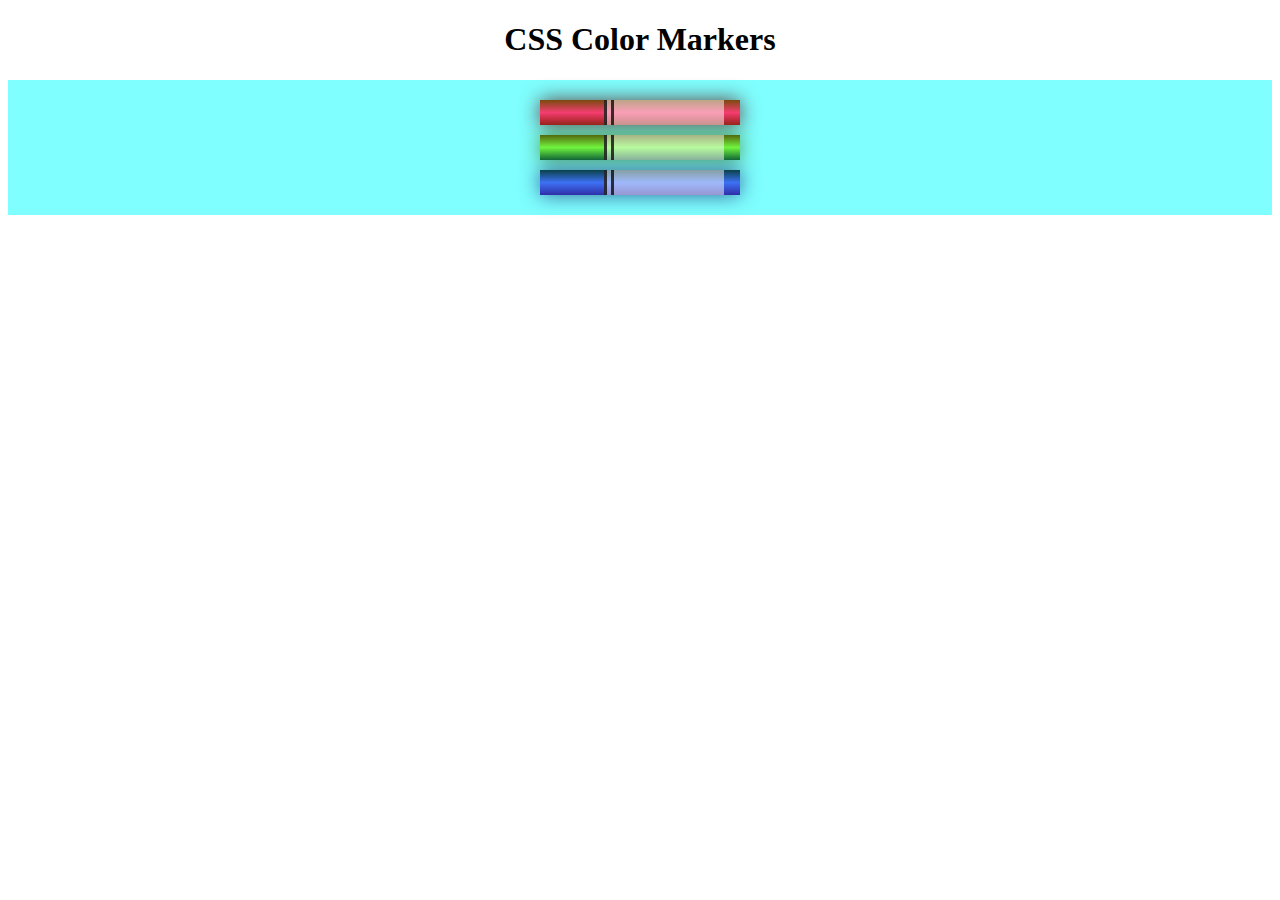
<file: 1.3. - CSS Colors - ColoredMarkers/index.html>
<!DOCTYPE html>
<html lang="en">

<head>
    <meta charset="utf-8" />
    <meta name="viewport" content="width=device-width, initial-scale=1.0" />
    <title>Colored Markers</title>
    <link rel="stylesheet" href="styles.css" />
</head>

<body>
    <h1>CSS Color Markers</h1>
    <div class="container">
        <div class="marker red">
            <div class="cap"></div>
            <div class="sleeve"></div>
        </div>
        <div class="marker green">
            <div class="cap"></div>
            <div class="sleeve"></div>
        </div>
        <div class="marker blue">
            <div class="cap"></div>
            <div class="sleeve"></div>
        </div>
    </div>
</body>

</html>
</file>
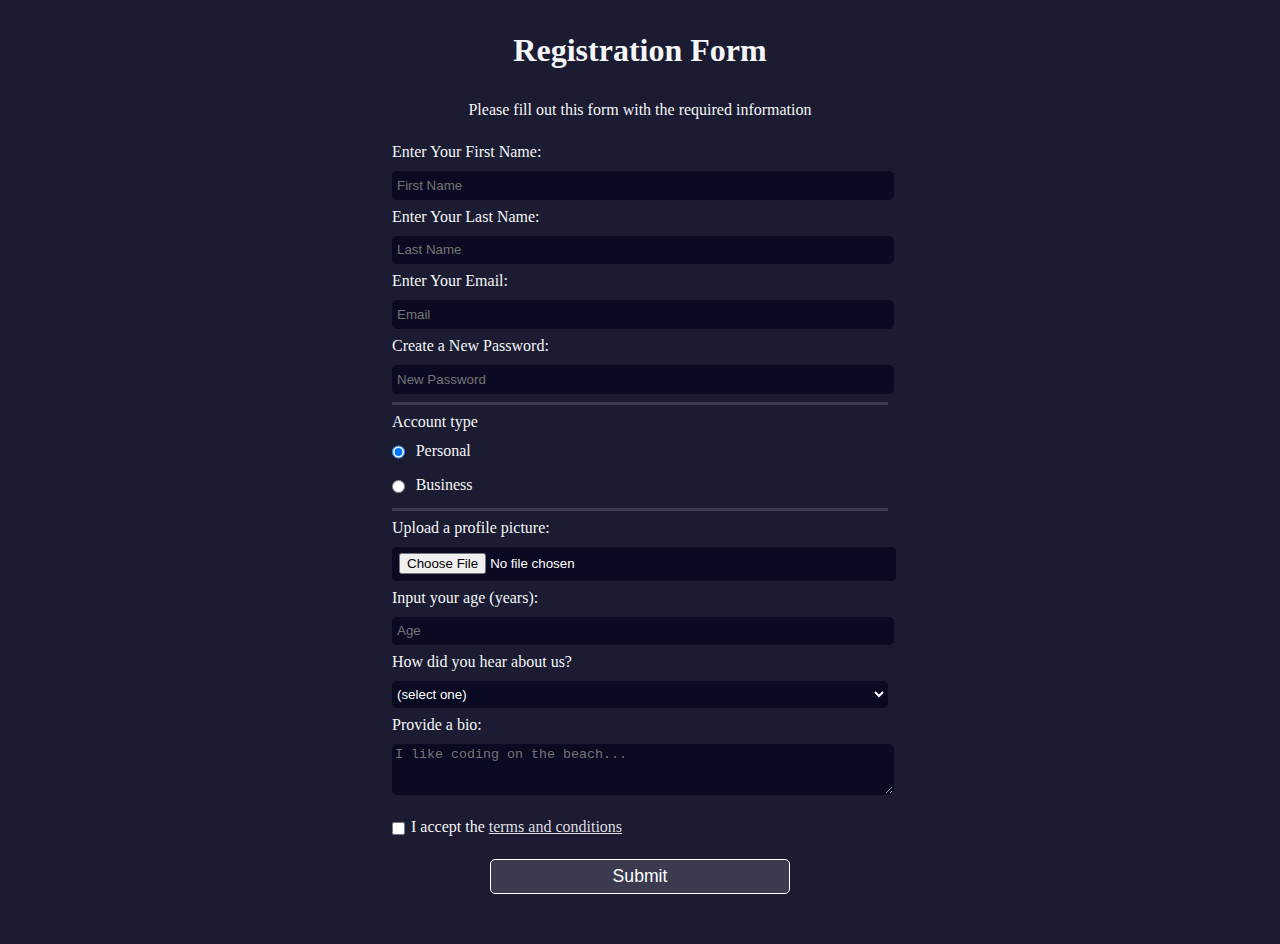
<file: 1.4. - HTML Forms - Registration Form/index.html>
<!DOCTYPE html>
<html lang="en">
  <head>
    <meta charset="UTF-8">
    <title>Registration Form</title>
    <link rel="stylesheet" href="styles.css" />
  </head>
  <body>
    <h1>Registration Form</h1>
    <p>Please fill out this form with the required information</p>
    <form method="post" action='https://register-demo.freecodecamp.org'>
      <fieldset>
        <label for="first-name">Enter Your First Name: <input id="first-name" name="first-name" type="text" placeholder="First Name" required/></label>
        <label for="last-name">Enter Your Last Name: <input id="last-name" name="last-name" type="text" placeholder="Last Name" required /></label>
        <label for="email">Enter Your Email: <input id="email" name="email" type="email" placeholder="Email" required /></label>
        <label for="new-password">Create a New Password: <input id="new-password" name="new-password" type="password" pattern="[a-z0-5]{8,}" placeholder="New Password" required /></label>
      </fieldset>
      <fieldset>
        <label>Account type
            <label for="personal-account"><input id="personal-account" type="radio" name="account-type" class="inline" checked /> Personal</label>
            <label for="business-account"><input id="business-account" type="radio" name="account-type" class="inline" /> Business</label>
        </label>
      </fieldset>
      <fieldset>
        <label for="profile-picture">Upload a profile picture: <input id="profile-picture" type="file" name="file" /></label>
        <label for="age">Input your age (years): <input id="age" type="number" name="age" min="13" max="120" placeholder="Age"/></label>
        <label for="referrer">How did you hear about us?
          <select id="referrer" name="referrer">
            <option value="">(select one)</option>
            <option value="1">freeCodeCamp News</option>
            <option value="2">freeCodeCamp YouTube Channel</option>
            <option value="3">freeCodeCamp Forum</option>
            <option value="4">Other</option>
          </select>
        </label>
        <label for="bio">Provide a bio:
          <textarea id="bio" rows="3" cols="30" placeholder="I like coding on the beach..." name="bio"></textarea>
        </label>
      </fieldset>
      <label for="terms-and-conditions">
        <input id="terms-and-conditions" class="inline" type="checkbox" name="terms-and-conditions" required/> I accept the <a href="https://www.freecodecamp.org/news/terms-of-service/">terms and conditions</a>
      </label>
      <input type="submit" value="Submit" />
    </form>
  </body>
</html>
</file>
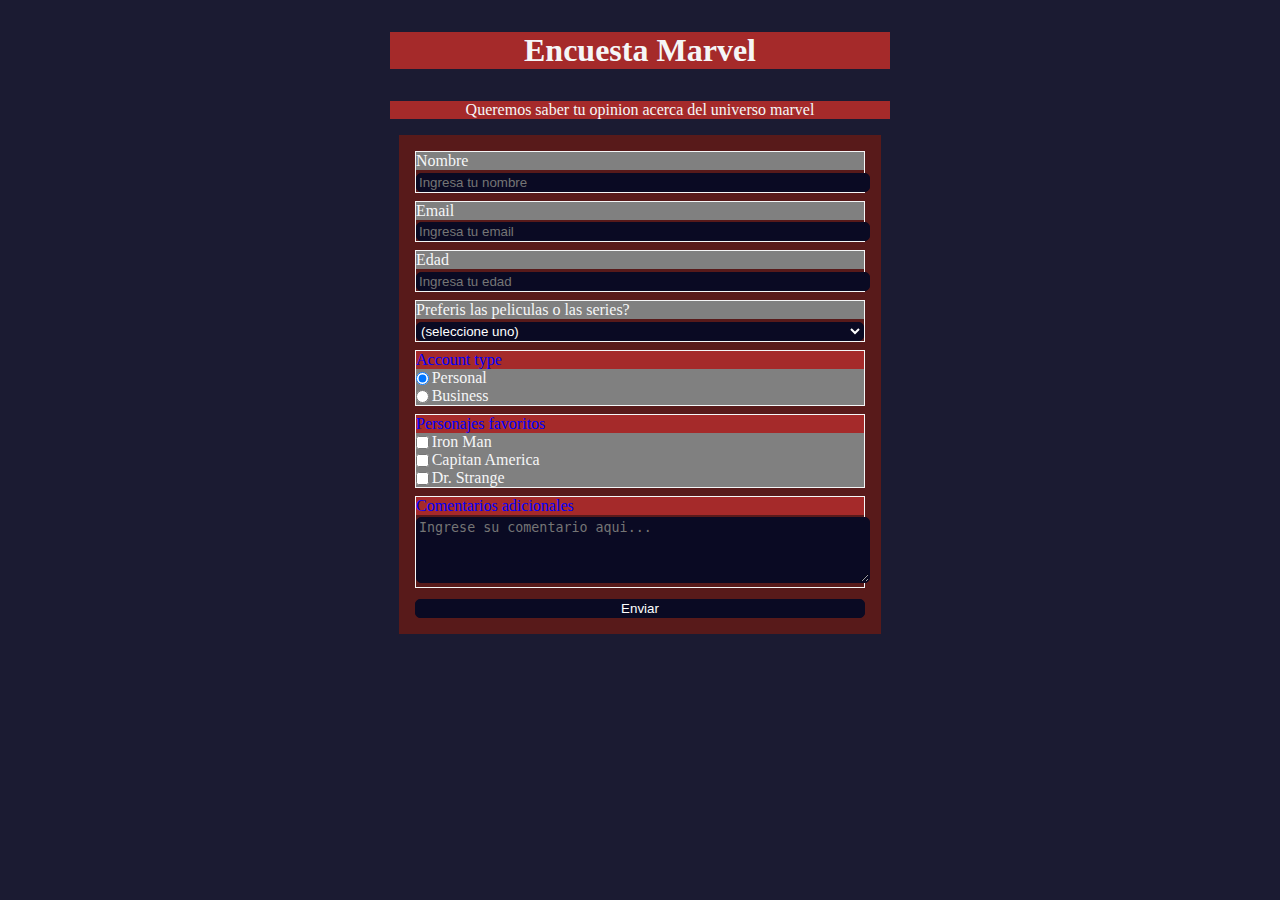
<file: 1.5. - Project - Survey Form/index.html>
<!DOCTYPE html>
<html lang="en">

<head>
</head>
<meta charset="UTF-8">
<title>Encuesta Marvel</title>
<link rel="stylesheet" href="styles.css" />

<body>
  <h1 id="title">Encuesta Marvel</h1>
  <p id="description">Queremos saber tu opinion acerca del universo marvel</p>
  <form id="survey-form">
    <div class="form-section">
      <label for="name" id="name-label">Nombre</label>
      <input 
        id="name" 
        type="text" 
        placeholder="Ingresa tu nombre" 
        required/>
    </div>
    <div class="form-section">
      <label for="email" id="email-label">Email</label>
      <input 
        id="email" 
        type="email" 
        placeholder="Ingresa tu email" 
        required />
    </div>
    <div class="form-section">
      <label for="number" id="number-label">Edad</label>
      <input
        id="number"
        type="number"
        max="120"
        min="6"
        placeholder="Ingresa tu edad"/>
    </div>
    <div class="form-section">
      <label for="dropdown">Preferis las peliculas o las series?</label>
      <select id="dropdown" required>
            <option disabled selected value>(seleccione uno)</option>
            <option value="1">Peliculas</option>
            <option value="2">Series</option>
      </select>
    </div>
    <div class="form-section">
      <p>Account type</p>
      <label for="personal-account">
        <input
          id="personal-account"
          type="radio"
          name="account-type"
          class="inline"
          value="personal"
          checked
        />Personal
      </label>
      <label for="business-account">
        <input 
          id="business-account" 
          type="radio" 
          name="account-type" 
          class="inline" 
          value="business"
        />Business
      </label>
    </div>
    <div class="form-section">
      <p>Personajes favoritos</p>
      <label>
        <input 
          class="inline" 
          type="checkbox"
          value="Iron Man"
        />Iron Man
      </label>
      <label>
        <input 
          class="inline" 
          type="checkbox"
          value="Capitan America"
        />Capitan America
      </label>
      <label>
        <input 
          class="inline" 
          type="checkbox"
          value="Dr. Strange"
        />Dr. Strange
      </label>
    </div>
    <div class="form-section">
      <p>Comentarios adicionales</p>
      <textarea
        placeholder="Ingrese su comentario aqui..."
        rows="4"
      ></textarea>
    </div>
    <div>
      <input 
        id="submit" 
        type="submit" 
        value="Enviar" />
    </div>
  </form>
</body>


</html>
</file>
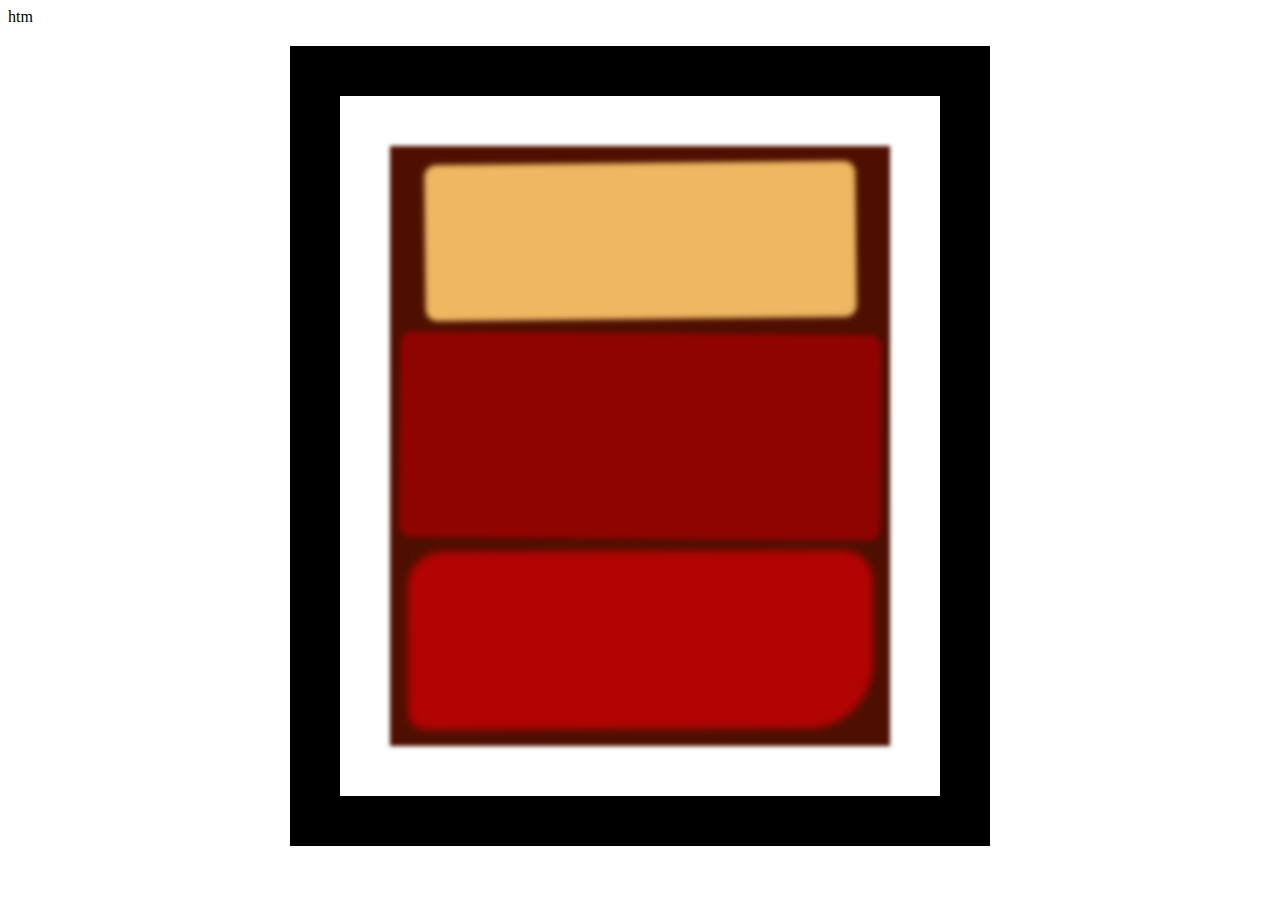
<file: 2.1 - CSS Box Model - RothkoPainting/index.html>
<!DOCTYPE html> htm
<html lang="en">

<head>
    <meta charset="UTF-8">
    <title>Rothko Painting</title>
    <link href="./styles.css" rel="stylesheet">
</head>

<body>
    <div class="frame">
        <div class="canvas">
            <div class="one"></div>
            <div class="two"></div>
            <div class="three"></div>
        </div>
    </div>
</body>

</html>
</file>
<file: 1.3. - CSS Colors - ColoredMarkers/styles.css>
h1 {
    text-align: center;
}

.container {
    background-color: rgb(127, 255, 255);
    padding: 10px 0px;
}

.marker {
    width: 200px;
    height: 25px;
    margin: 10px auto;
}

.cap {
    width: 60px;
    height: 25px;
}

.sleeve {
    width: 110px;
    height: 25px;
    background-color: rgba(255, 255, 255, 0.5);
    border-left: 10px double rgba(0, 0, 0, 0.75);
}

.cap,
.sleeve {
    display: inline-block;
}

.red {
    background: linear-gradient(rgb(122, 74, 14), rgb(245, 62, 113), rgb(162, 27, 27));
    box-shadow: 0 0 20px 0 rgba(83, 14, 14, 0.8);
}

.green {
    background: linear-gradient(#55680D, #71F53E, #116C31);
    box-shadow: 0 0 20px 0 #3B7E20CC;
}

.blue {
    background: linear-gradient(hsl(186, 76%, 16%), hsl(223, 90%, 60%), hsl(240, 56%, 42%));
    box-shadow: 0 0 20px 0 hsla(223, 59%, 31%, 0.8);
}
</file>
<file: 1.4. - HTML Forms - Registration Form/styles.css>
body {
    width: 100%;
    height: 100vh;
    margin: 0;
    background-color: #1b1b32;
    color: #f5f6f7;
    font-family: Tahoma;
    font-size: 16px;
}

h1,
p {
    margin: 1em auto;
    text-align: center;
}

form {
    width: 60vw;
    max-width: 500px;
    min-width: 300px;
    margin: 0 auto;
    padding-bottom: 2em;
}

fieldset {
    border: none;
    padding: 0;
    border-bottom: 3px solid #3b3b4f;

}

fieldset:last-of-type {
    border-bottom: none;
}

label {
    display: block;
    margin: 0.5rem 0;
}

input,
textarea,
select {
    margin: 10px 0 0 0;
    width: 100%;
    min-height: 2em;
    background-color: #0a0a23;
    border: 1px solid #0a0a23;
    color: #ffffff;
    border-radius: 5px;
}

input {
    padding: 0 0 0 4px;
}

a {
    color: #dfdfe2;
}

.inline {
    width: unset;
    margin: 0 0.5em 0 0;
    vertical-align: middle;
    display: inline;
}

input[type="submit"] {
    display: block;
    width: 60%;
    margin: 1em auto;
    height: 2em;
    font-size: 1.1rem;
    background-color: #3b3b4f;
    border-color: white;
    min-width: 300px;
    padding: 0;
}

input[type="checkbox"] {
    margin: 0 2px;
}

input[type="file"] {
    padding: 5px 0 0 6px;
}

/*legend {
    padding: 0.4em 0;
}*/
</file>
<file: 1.5. - Project - Survey Form/styles.css>
body {
    margin: 0 auto;
    max-width: 500px;
    background-color: #1b1b32;
    color: #f5f6f7;
    font-family: Tahoma;
    font-size: 1rem;
    width: 100%;
  }
  
  h1, p {
    text-align: center;
    margin: 1em auto;
    background-color: brown;
  }
  
  form {
    margin: 0 auto;
    text-align: left;
    background-color: #581a1a;
    padding: 1em;
    width: 90%;
  }
  
  label {
      display: block;
      margin: 0 0em 0em 0;
  }
  
  input, select, textarea {
    width: 100%;
    border-radius: 5px;
    background-color: #0a0a23;
    border: 1px solid #0a0a23;
    color: #ffffff;
    margin: 0.2em 0 0 0;
  }
  
  .inline {
      width: unset;
      margin: 0 0.2em 0 0;
      vertical-align: middle;
      /*display: inline;*/
  }
  
  .form-section {
      margin: 0 0 0.5em 0;
      border: 1px solid;
  }
  
  .form-section p {
    text-align: left;
    margin: 0;
    color: blue;
  }
  
  .form-section label {
    background-color: grey;
  }
</file>
<file: 2.1 - CSS Box Model - RothkoPainting/styles.css>
.canvas {
    width: 500px;
    height: 600px;
    background-color: #4d0f00;
    overflow: hidden;
    filter: blur(2px);
}

.frame {
    border: 50px solid black;
    width: 500px;
    padding: 50px;
    margin: 20px auto;
}

.one {
    width: 425px;
    height: 150px;
    background-color: #efb762;
    margin: 20px auto;
    box-shadow: 0 0 3px 3px #efb762;
    border-radius: 9px;
    transform: rotate(-0.6deg);
}

.two {
    width: 475px;
    height: 200px;
    background-color: #8f0401;
    margin: 0 auto 20px;
    box-shadow: 0 0 3px 3px #8f0401;
    border-radius: 8px 10px;
    transform: rotate(0.4deg);
}

.one,
.two {
    filter: blur(1px);
}

.three {
    width: 91%;
    height: 28%;
    background-color: #b20403;
    margin: auto;
    filter: blur(2px);
    box-shadow: 0 0 5px 5px #b20403;
    border-radius: 30px 25px 60px 12px;
    transform: rotate(-0.2deg);
}
</file>
